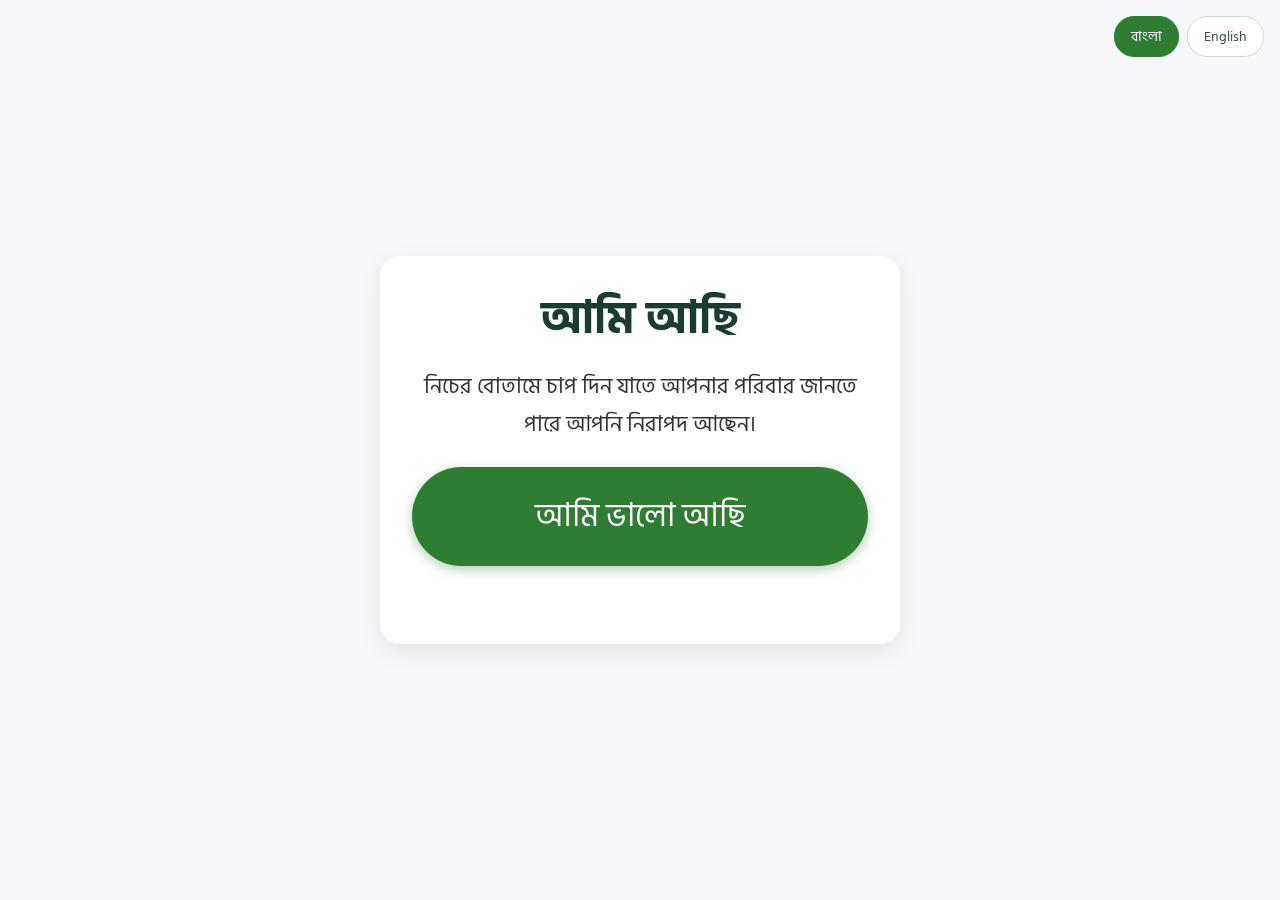
<file: index.html>
<!DOCTYPE html>
<html lang="bn">
<head>
    <meta charset="UTF-8">
    <meta name="viewport" content="width=device-width, initial-scale=1.0">
    <title>আমি আছি | Aami Achi</title>

    <!-- Bengali web fonts -->
    <link rel="preconnect" href="https://fonts.googleapis.com">
    <link rel="preconnect" href="https://fonts.gstatic.com" crossorigin>
    <link href="https://fonts.googleapis.com/css2?family=Hind+Siliguri:wght@400;600;700&family=Noto+Sans+Bengali:wght@400;600;700&display=swap" rel="stylesheet">

    <link rel="stylesheet" href="style.css">
</head>
<body class="lang-bn">

    <!-- Language toggle -->
    <div class="language-toggle">
        <button id="lang-bn" class="lang-btn active">বাংলা</button>
        <button id="lang-en" class="lang-btn">English</button>
    </div>

    <!-- Main card -->
    <div class="container">
        <h1 data-i18n="title">আমি আছি</h1>
        <p data-i18n="subtitle">নিচের বোতামে চাপ দিন যাতে আপনার পরিবার জানতে পারে আপনি নিরাপদ আছেন।</p>

        <button id="check-in-btn" data-i18n="button">আমি ভালো আছি</button>

        <p id="status-message"></p>
    </div>

    <!-- Scripts -->
    <script src="translations.js"></script>
    <script src="script.js"></script>
</body>
</html>
</file>
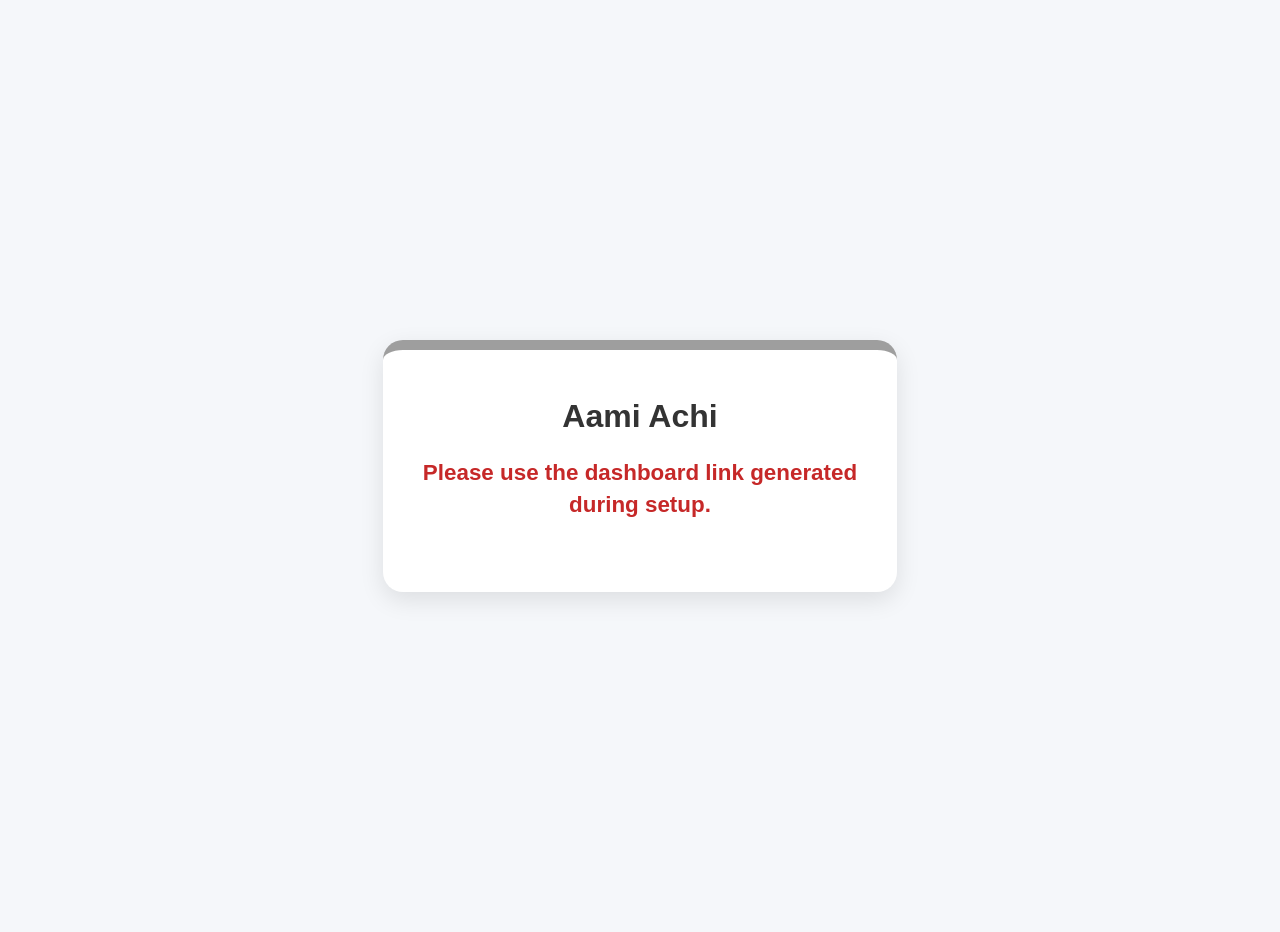
<file: dashboard.html>
<!DOCTYPE html>
<html lang="en">
<head>
    <meta charset="UTF-8">
    <meta name="viewport" content="width=device-width, initial-scale=1.0">
    <title>Family Dashboard | Aami Achi</title>
    <style>
        body { font-family: 'Segoe UI', sans-serif; display: flex; justify-content: center; align-items: center; min-height: 100vh; margin: 0; background-color: #f5f7fa; text-align: center; padding: 1rem; }
        .status-card { background: white; padding: 3rem 2rem; border-radius: 20px; box-shadow: 0 8px 24px rgba(0,0,0,0.1); max-width: 450px; width: 100%; transition: border-top 0.3s; }
        h1 { margin-top: 0; color: #333; font-size: 2rem; }
        #status-text { font-size: 1.4rem; margin-bottom: 1.5rem; font-weight: bold; line-height: 1.4; }
        #time-text { color: #666; font-size: 1rem; line-height: 1.5; }
        .safe { border-top: 10px solid #2e7d32; }
        .warning { border-top: 10px solid #c62828; }
        .loading { border-top: 10px solid #9e9e9e; }
    </style>
</head>
<body>
    <div class="status-card loading" id="status-card">
        <h1>Aami Achi</h1>
        <p id="status-text">Checking status...</p>
        <p id="time-text"></p>
    </div>

    <script>
        const SUPABASE_URL = 'YOUR_SUPABASE_URL';
        const SUPABASE_ANON_KEY = 'YOUR_SUPABASE_ANON_KEY';

        async function checkStatus() {
            const card = document.getElementById('status-card');
            const statusText = document.getElementById('status-text');
            const timeText = document.getElementById('time-text');

            const urlParams = new URLSearchParams(window.location.search);
            const familyId = urlParams.get('family');

            if (!familyId) {
                statusText.textContent = "Please use the dashboard link generated during setup.";
                statusText.style.color = '#c62828';
                return;
            }

            try {
                const response = await fetch(`${SUPABASE_URL}/rest/v1/check_ins?family_id=eq.${familyId}&select=created_at&order=created_at.desc&limit=1`, {
                    method: 'GET',
                    headers: {
                        'apikey': SUPABASE_ANON_KEY,
                        'Authorization': `Bearer ${SUPABASE_ANON_KEY}`
                    }
                });

                const data = await response.json();

                if (data.length === 0) {
                    card.className = 'status-card warning';
                    statusText.textContent = 'No check-ins recorded yet.';
                    statusText.style.color = '#c62828';
                    return;
                }

                const lastCheckIn = new Date(data[0].created_at);
                const diffInHours = (new Date() - lastCheckIn) / (1000 * 60 * 60);
                const formattedTime = lastCheckIn.toLocaleString('en-IN', { dateStyle: 'medium', timeStyle: 'short' });

                if (diffInHours < 24) {
                    card.className = 'status-card safe';
                    statusText.textContent = '✅ Safe. Check-in recorded.';
                    statusText.style.color = '#2e7d32';
                    timeText.textContent = `Last seen: ${formattedTime}`;
                } else {
                    card.className = 'status-card warning';
                    statusText.textContent = '🚨 WARNING: Missed Check-in!';
                    statusText.style.color = '#c62828';
                    timeText.textContent = `Last seen: ${formattedTime} (over 24 hours ago)`;
                }

            } catch (error) {
                console.error(error);
                statusText.textContent = 'Error connecting to database.';
            }
        }

        checkStatus();
        setInterval(checkStatus, 300000); // Refresh every 5 mins
    </script>
</body>
</html>
</file>
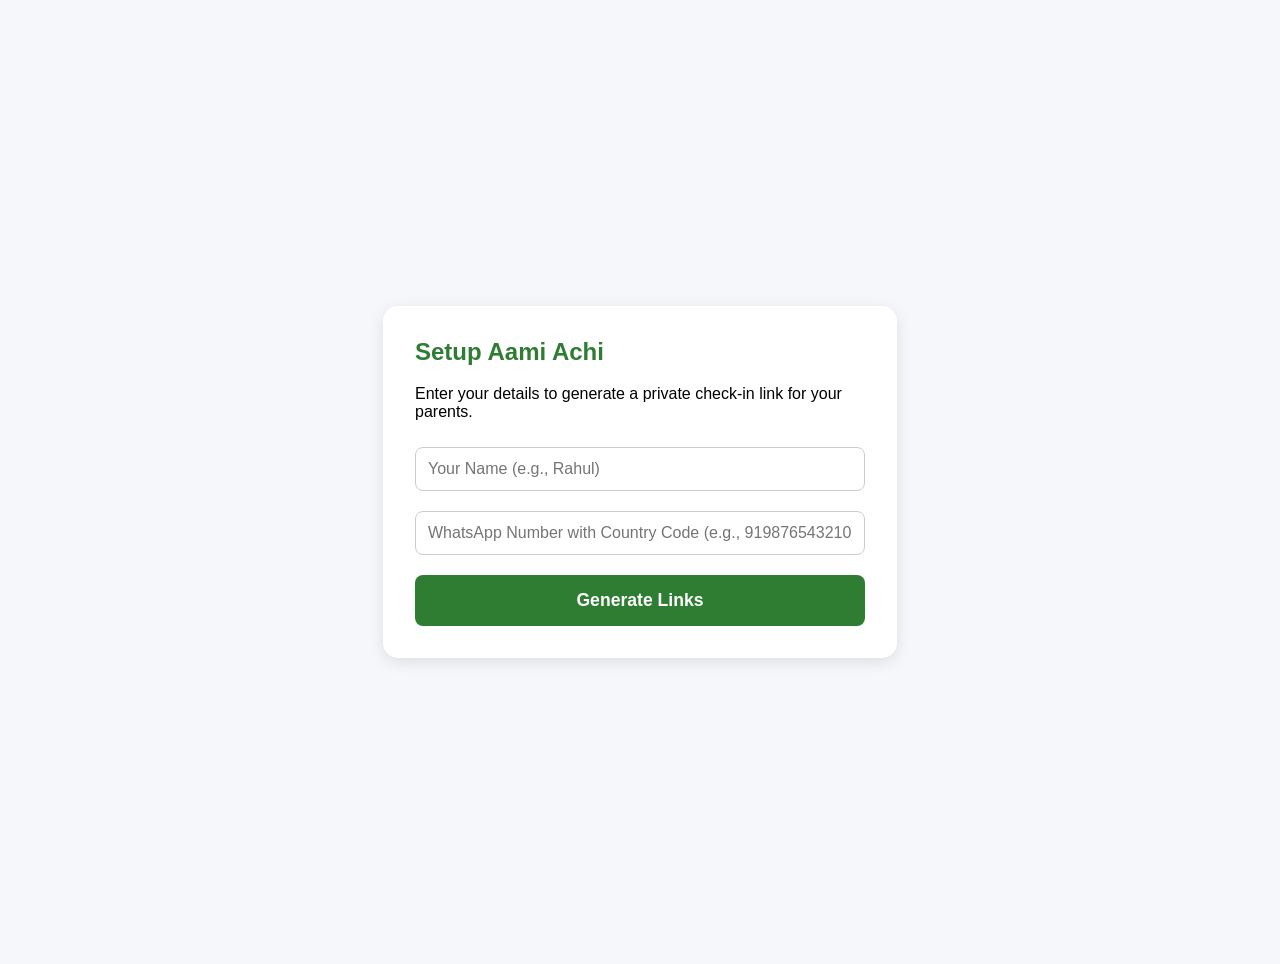
<file: setup.html>
<!DOCTYPE html>
<html lang="en">
<head>
    <meta charset="UTF-8">
    <meta name="viewport" content="width=device-width, initial-scale=1.0">
    <title>Aami Achi - Caregiver Setup</title>
    <style>
        body { font-family: 'Segoe UI', Tahoma, Geneva, Verdana, sans-serif; background: #f5f7fa; padding: 2rem; display: flex; justify-content: center; align-items: center; min-height: 100vh; margin: 0; }
        .card { background: white; padding: 2rem; border-radius: 15px; box-shadow: 0 4px 15px rgba(0,0,0,0.1); max-width: 450px; width: 100%; }
        h2 { color: #2e7d32; margin-top: 0; }
        input { width: 100%; padding: 12px; margin: 10px 0; border: 1px solid #ccc; border-radius: 8px; box-sizing: border-box; font-size: 1rem; }
        button { width: 100%; padding: 15px; background: #2e7d32; color: white; border: none; border-radius: 8px; font-size: 1.1rem; cursor: pointer; margin-top: 10px; font-weight: bold;}
        button:hover { background: #1b5e20; }
        #result { margin-top: 20px; display: none; }
        .link-box { background: #e8f5e9; padding: 15px; border-radius: 8px; word-break: break-all; margin-top: 10px; border: 1px solid #2e7d32; font-size: 0.9rem; }
        .label { font-weight: bold; font-size: 0.9rem; color: #555; margin-top: 15px; display: block;}
    </style>
</head>
<body>
    <div class="card">
        <h2>Setup Aami Achi</h2>
        <p>Enter your details to generate a private check-in link for your parents.</p>
        
        <div id="form-area">
            <input type="text" id="caregiver-name" placeholder="Your Name (e.g., Rahul)">
            <input type="tel" id="whatsapp-number" placeholder="WhatsApp Number with Country Code (e.g., 919876543210)">
            <button onclick="createFamily()">Generate Links</button>
        </div>

        <div id="result">
            <h3>Success! 🎉</h3>
            
            <span class="label">1. Send this link to your parents:</span>
            <div class="link-box" id="parent-link"></div>
            
            <span class="label">2. Bookmark this dashboard link for yourself:</span>
            <div class="link-box" id="dashboard-link"></div>
        </div>
    </div>

    <script>
        const SUPABASE_URL = 'YOUR_SUPABASE_URL';
        const SUPABASE_ANON_KEY = 'YOUR_SUPABASE_ANON_KEY';

        async function createFamily() {
            const name = document.getElementById('caregiver-name').value.trim();
            const phone = document.getElementById('whatsapp-number').value.trim();

            if (!name || !phone) {
                alert("Please fill in both fields.");
                return;
            }

            const response = await fetch(`${SUPABASE_URL}/rest/v1/families`, {
                method: 'POST',
                headers: {
                    'apikey': SUPABASE_ANON_KEY,
                    'Authorization': `Bearer ${SUPABASE_ANON_KEY}`,
                    'Content-Type': 'application/json',
                    'Prefer': 'return=representation'
                },
                body: JSON.stringify({ caregiver_name: name, whatsapp_number: phone })
            });

            const data = await response.json();
            
            if (response.ok) {
                const familyId = data[0].id;
                const currentUrl = window.location.href.split('?')[0].replace('setup.html', '');
                
                document.getElementById('form-area').style.display = 'none';
                document.getElementById('result').style.display = 'block';
                
                document.getElementById('parent-link').textContent = `${currentUrl}index.html?family=${familyId}`;
                document.getElementById('dashboard-link').textContent = `${currentUrl}dashboard.html?family=${familyId}`;
            } else {
                alert("Error creating profile. Check console.");
                console.error(data);
            }
        }
    </script>
</body>
</html>
</file>
<file: style.css>
/* ---------- Base reset ---------- */
* {
    box-sizing: border-box;
    margin: 0;
    padding: 0;
}

body {
    font-family: 'Hind Siliguri', 'Noto Sans Bengali', sans-serif;
    background-color: #f5f7fa;
    min-height: 100vh;
    display: flex;
    justify-content: center;
    align-items: center;
    padding: 1rem;
}

/* ---------- Bengali-specific typography ---------- */
body.lang-bn h1 {
    font-size: 2.8rem;
    line-height: 1.4;
    margin-bottom: 1rem;
    color: #1a3c34;
}

body.lang-bn p {
    font-size: 1.4rem;
    line-height: 1.7;
    color: #333;
}

/* The fix for the Bengali button rendering issue */
body.lang-bn #check-in-btn {
    font-size: 2rem;
    line-height: 1.6;
    padding: 1.5rem 2rem;
    color: #ffffff;
}

/* ---------- English typography ---------- */
body.lang-en h1 {
    font-size: 2.4rem;
    line-height: 1.3;
    margin-bottom: 1rem;
    color: #1a3c34;
}

body.lang-en p {
    font-size: 1.2rem;
    line-height: 1.5;
    color: #333;
}

body.lang-en #check-in-btn {
    font-size: 2.5rem;
    padding: 2rem 2rem;
    color: #ffffff;
}

/* ---------- Main card ---------- */
.container {
    background: #ffffff;
    padding: 2rem;
    border-radius: 20px;
    box-shadow: 0 8px 24px rgba(0, 0, 0, 0.08);
    max-width: 520px;
    width: 100%;
    text-align: center;
}

/* ---------- The main button ---------- */
#check-in-btn {
    font-family: inherit;
    width: 100%;
    border: none;
    border-radius: 60px;
    background-color: #2e7d32;
    cursor: pointer;
    margin-top: 1.5rem;
    transition: background-color 0.25s, transform 0.1s;
    box-shadow: 0 4px 12px rgba(46, 125, 50, 0.35);
}

#check-in-btn:hover {
    background-color: #1b5e20;
}

#check-in-btn:active {
    transform: scale(0.98);
}

#check-in-btn:disabled {
    background-color: #9e9e9e;
    cursor: not-allowed;
    box-shadow: none;
}

/* ---------- Status message ---------- */
#status-message {
    margin-top: 1.2rem;
    font-size: 1.1rem;
    line-height: 1.5;
    color: #2e7d32;
    min-height: 1.5em;
}

#status-message.error {
    color: #c62828;
}

/* ---------- Language toggle (top-right) ---------- */
.language-toggle {
    position: fixed;
    top: 1rem;
    right: 1rem;
    display: flex;
    gap: 0.5rem;
    z-index: 10;
}

.lang-btn {
    padding: 0.5rem 1rem;
    border: 1px solid #cfd8dc;
    background: #ffffff;
    color: #37474f;
    border-radius: 20px;
    cursor: pointer;
    font-size: 0.9rem;
    font-family: inherit;
    transition: background-color 0.2s;
}

.lang-btn:hover {
    background: #eceff1;
}

.lang-btn.active {
    background: #2e7d32;
    color: #ffffff;
    border-color: #2e7d32;
}

/* ---------- Small screens ---------- */
@media (max-width: 420px) {
    .container {
        padding: 1.25rem;
    }
    body.lang-bn h1 {
        font-size: 2.2rem;
    }
    body.lang-bn #check-in-btn {
        font-size: 1.7rem;
    }
}
</file>
